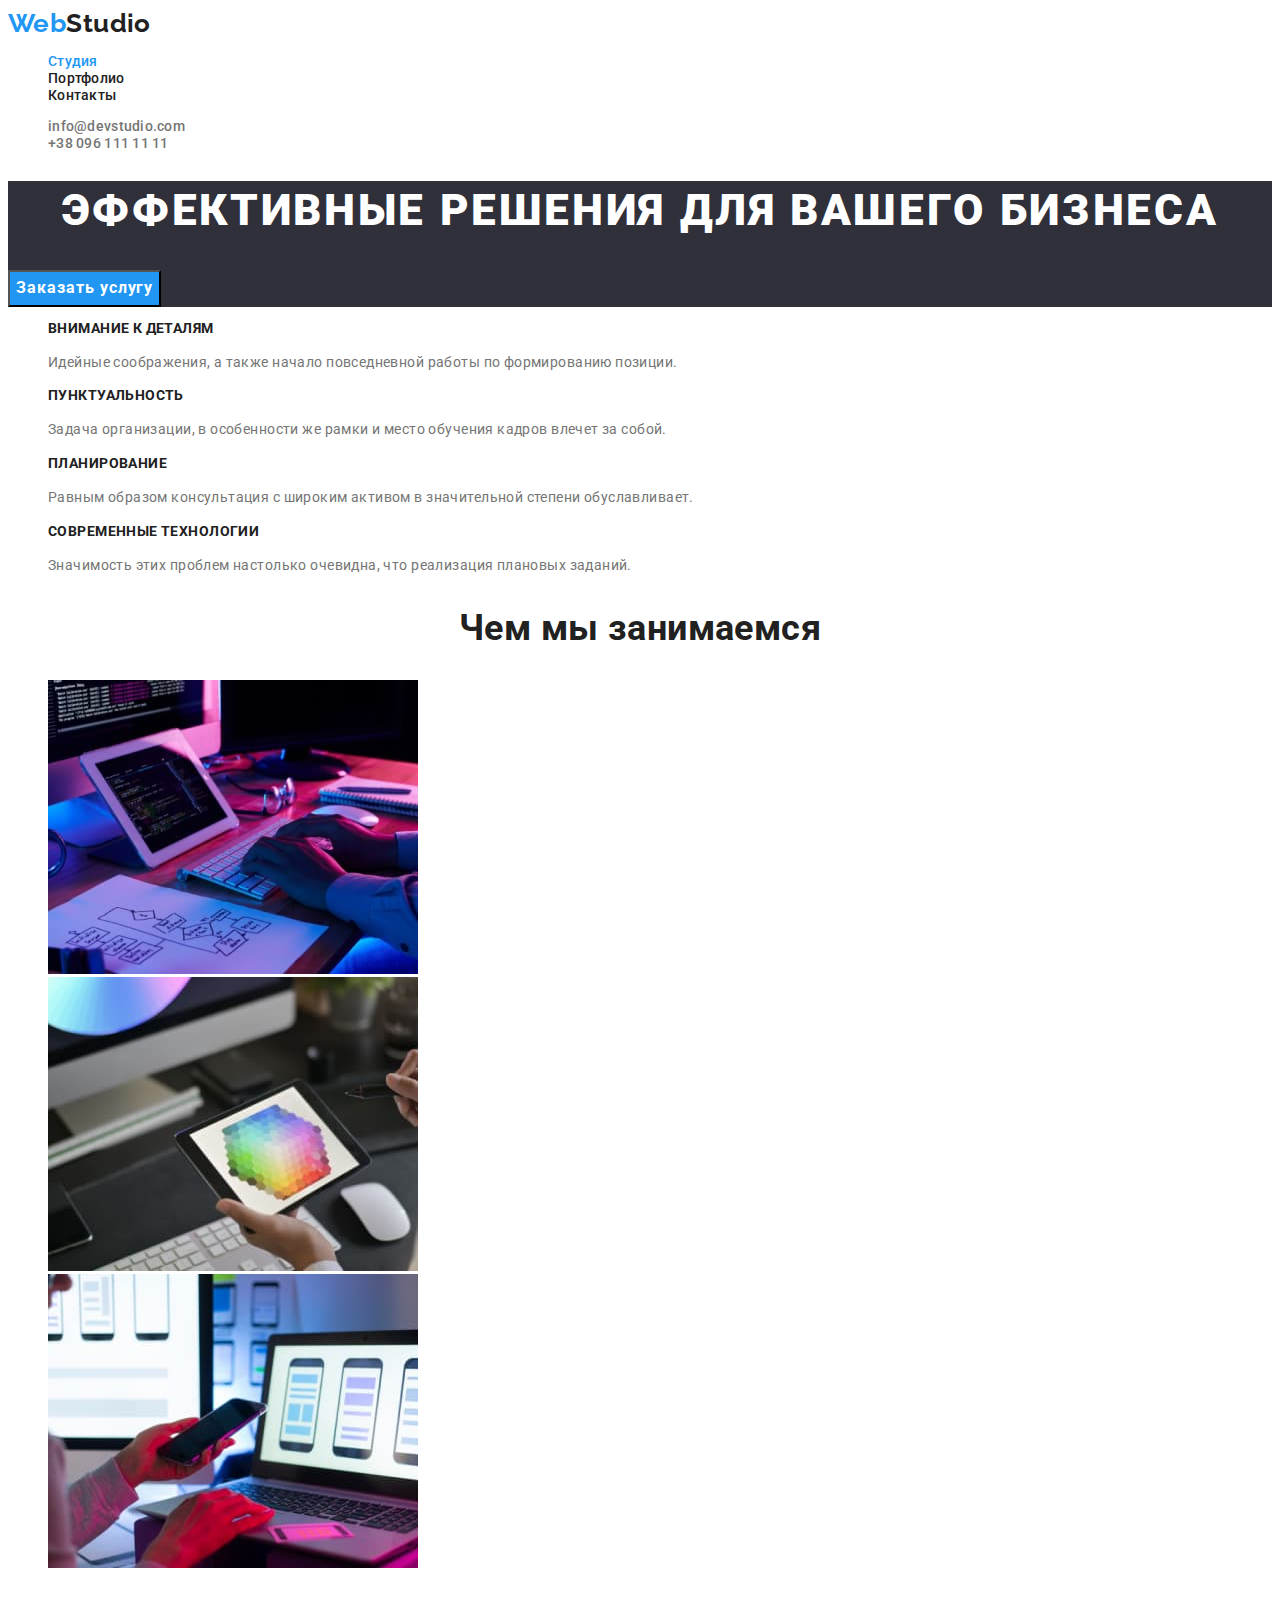
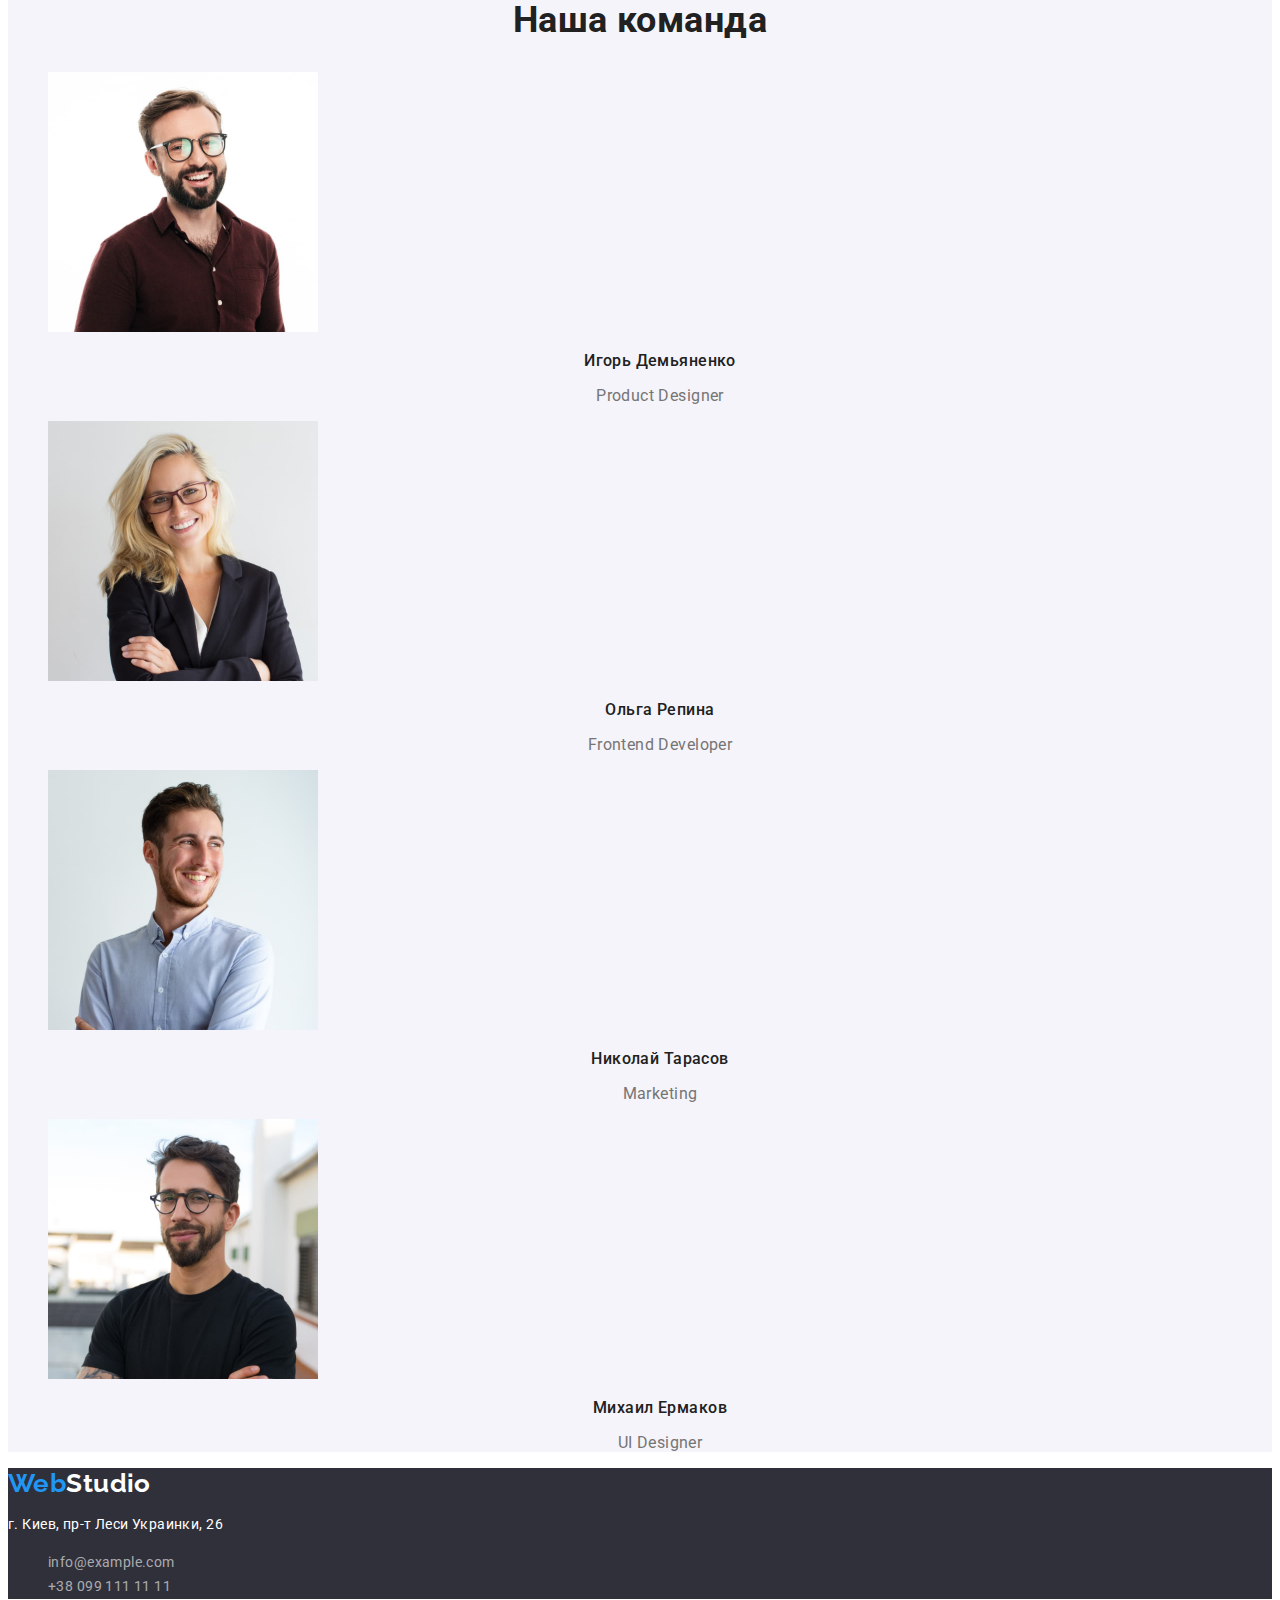
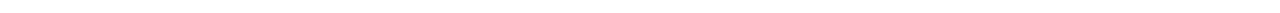
<file: index.html>
<!DOCTYPE html>
<html lang="ru">
	<head>
		<meta charset="UTF-8" />
		<meta http-equiv="X-UA-Compatible" content="IE=edge" />
		<meta name="viewport" content="width=device-width, initial-scale=1.0" />
		<title>Web Studio</title>
		<link rel="preconnect" href="https://fonts.googleapis.com" />
		<link rel="preconnect" href="https://fonts.gstatic.com" crossorigin />
		<link
			href="https://fonts.googleapis.com/css2?family=Raleway:wght@700&family=Roboto:wght@400;500;700;900&display=swap"
			rel="stylesheet"
		/>
		<link rel="stylesheet" href="./css/styles.css" />
	</head>

	<body>
		<header>
			<nav class="header">
				<a href="./index.html" class="logo link"><span class="logo-accent">Web</span>Studio</a>
				<ul class="main-nav list">
					<li>
						<a href="./index.html" class="link current active-link header-link">Студия</a>
					</li>
					<li>
						<a href="./portfolio.html" class="link active-link header-link"> Портфолио</a>
					</li>
					<li>
						<a href="" class="link active-link header-link">Контакты</a>
					</li>
				</ul>
			</nav>
			<ul class="auth-nav list">
				<li
					><a href="mailto:info@devstudio.com" class="link auth-link active-link header-link">info@devstudio.com</a></li
				>
				<li><a href="tel:+380961111111" class="link auth-link active-link header-link">+38 096 111 11 11</a></li>
			</ul>
		</header>

		<main>
			<section class="hero">
				<h1 class="hero-title">Эффективные решения для вашего бизнеса</h1>
				<button type="button" class="hero-btn">Заказать услугу</button>
			</section>

			<section class="benefits">
				<h2 class="visually-hidden">Наши преимущества</h2>
				<ul class="list">
					<li>
						<h3 class="benefits-title">Внимание к деталям</h3>
						<p class="benefits-text">
							Идейные соображения, а также начало повседневной работы по формированию позиции.
						</p>
					</li>
					<li>
						<h3 class="benefits-title">Пунктуальность</h3>
						<p class="benefits-text">
							Задача организации, в особенности же рамки и место обучения кадров влечет за собой.
						</p>
					</li>
					<li>
						<h3 class="benefits-title">Планирование</h3>
						<p class="benefits-text">
							Равным образом консультация с широким активом в значительной степени обуславливает.
						</p>
					</li>
					<li>
						<h3 class="benefits-title">Современные технологии</h3>
						<p class="benefits-text"> Значимость этих проблем настолько очевидна, что реализация плановых заданий. </p>
					</li>
				</ul>
			</section>

			<section class="about">
				<h2 class="about-title">Чем мы занимаемся</h2>
				<ul class="list">
					<li>
						<img src="./images/img-1.jpg" alt="Сотрудник пишет код" width="370" height="294" />
					</li>
					<li>
						<img src="./images/img-2.jpg" alt="Сотрудник занимается дизайном" width="370" height="294" />
					</li>
					<li>
						<img src="./images/img-3.jpg" alt="Сотрудник выбирает цветовую палитру" width="370" height="294" />
					</li>
				</ul>
			</section>

			<section class="team">
				<h2 class="team-title">Наша команда</h2>
				<ul class="list">
					<li>
						<img src="./images/photo-1.jpg" alt="Фото сотрудника" width="270" height="260" />
						<h3 class="team-member">Игорь Демьяненко</h3>
						<p class="team-profession">Product Designer</p>
					</li>
					<li>
						<img src="./images/photo-2.jpg" alt="Фото сотрудника" width="270" height="260" />
						<h3 class="team-member">Ольга Репина</h3>
						<p class="team-profession">Frontend Developer</p>
					</li>
					<li>
						<img src="./images/photo-3.jpg" alt="Фото сотрудника" width="270" height="260" />
						<h3 class="team-member">Николай Тарасов</h3>
						<p class="team-profession">Marketing</p>
					</li>
					<li>
						<img src="./images/photo-4.jpg" alt="Фото сотрудника" width="270" height="260" />
						<h3 class="team-member">Михаил Ермаков</h3>
						<p class="team-profession">UI Designer</p>
					</li>
				</ul>
			</section>
		</main>

		<footer class="footer">
			<a href="./index.html" class="logo link footer-logo"><span class="logo-accent">Web</span>Studio</a>
			<address class="adress">
				<p class="footer-adress">г. Киев, пр-т Леси Украинки, 26</p>
				<ul class="list">
					<li><a href="mailto:info@example.com" class="link contacts-link active-link">info@example.com</a></li>
					<li><a href="tel:+380991111111" class="link contacts-link active-link">+38 099 111 11 11</a></li>
				</ul>
			</address>
		</footer>
	</body>
</html>
</file>
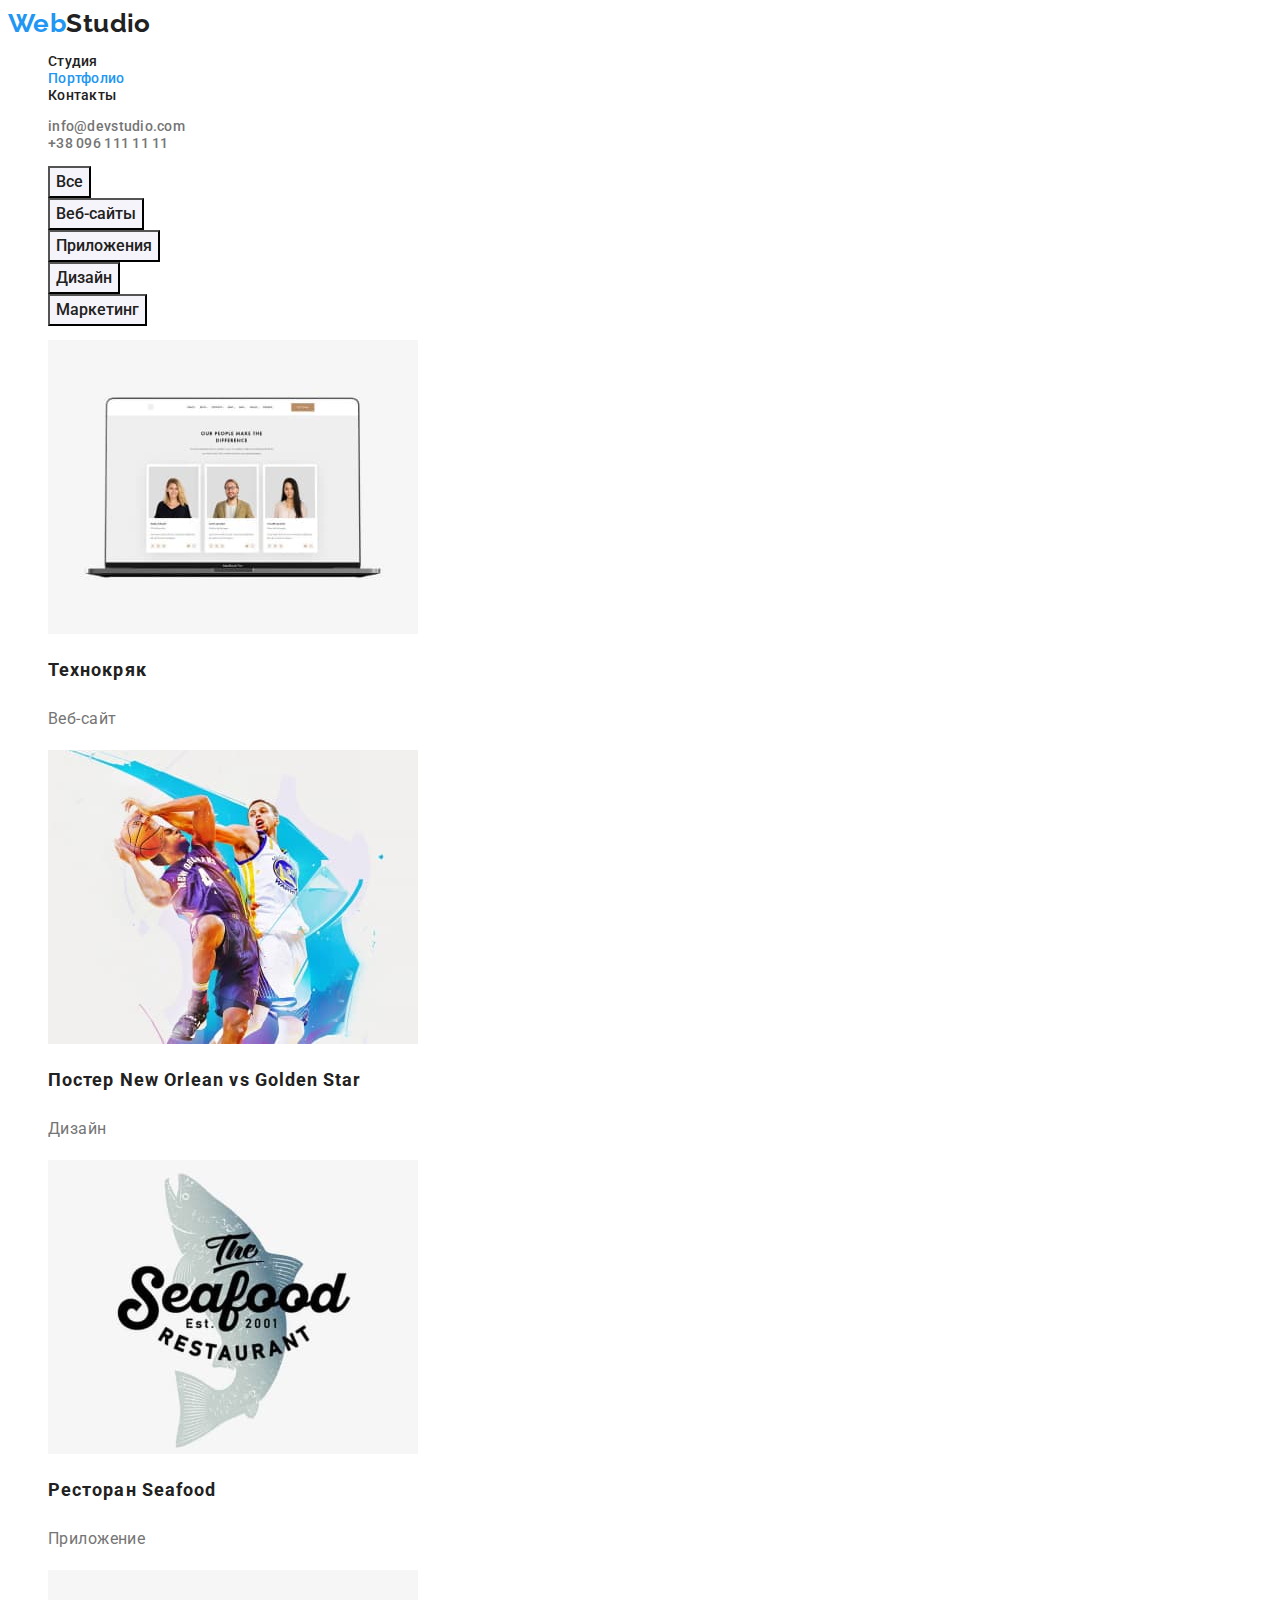
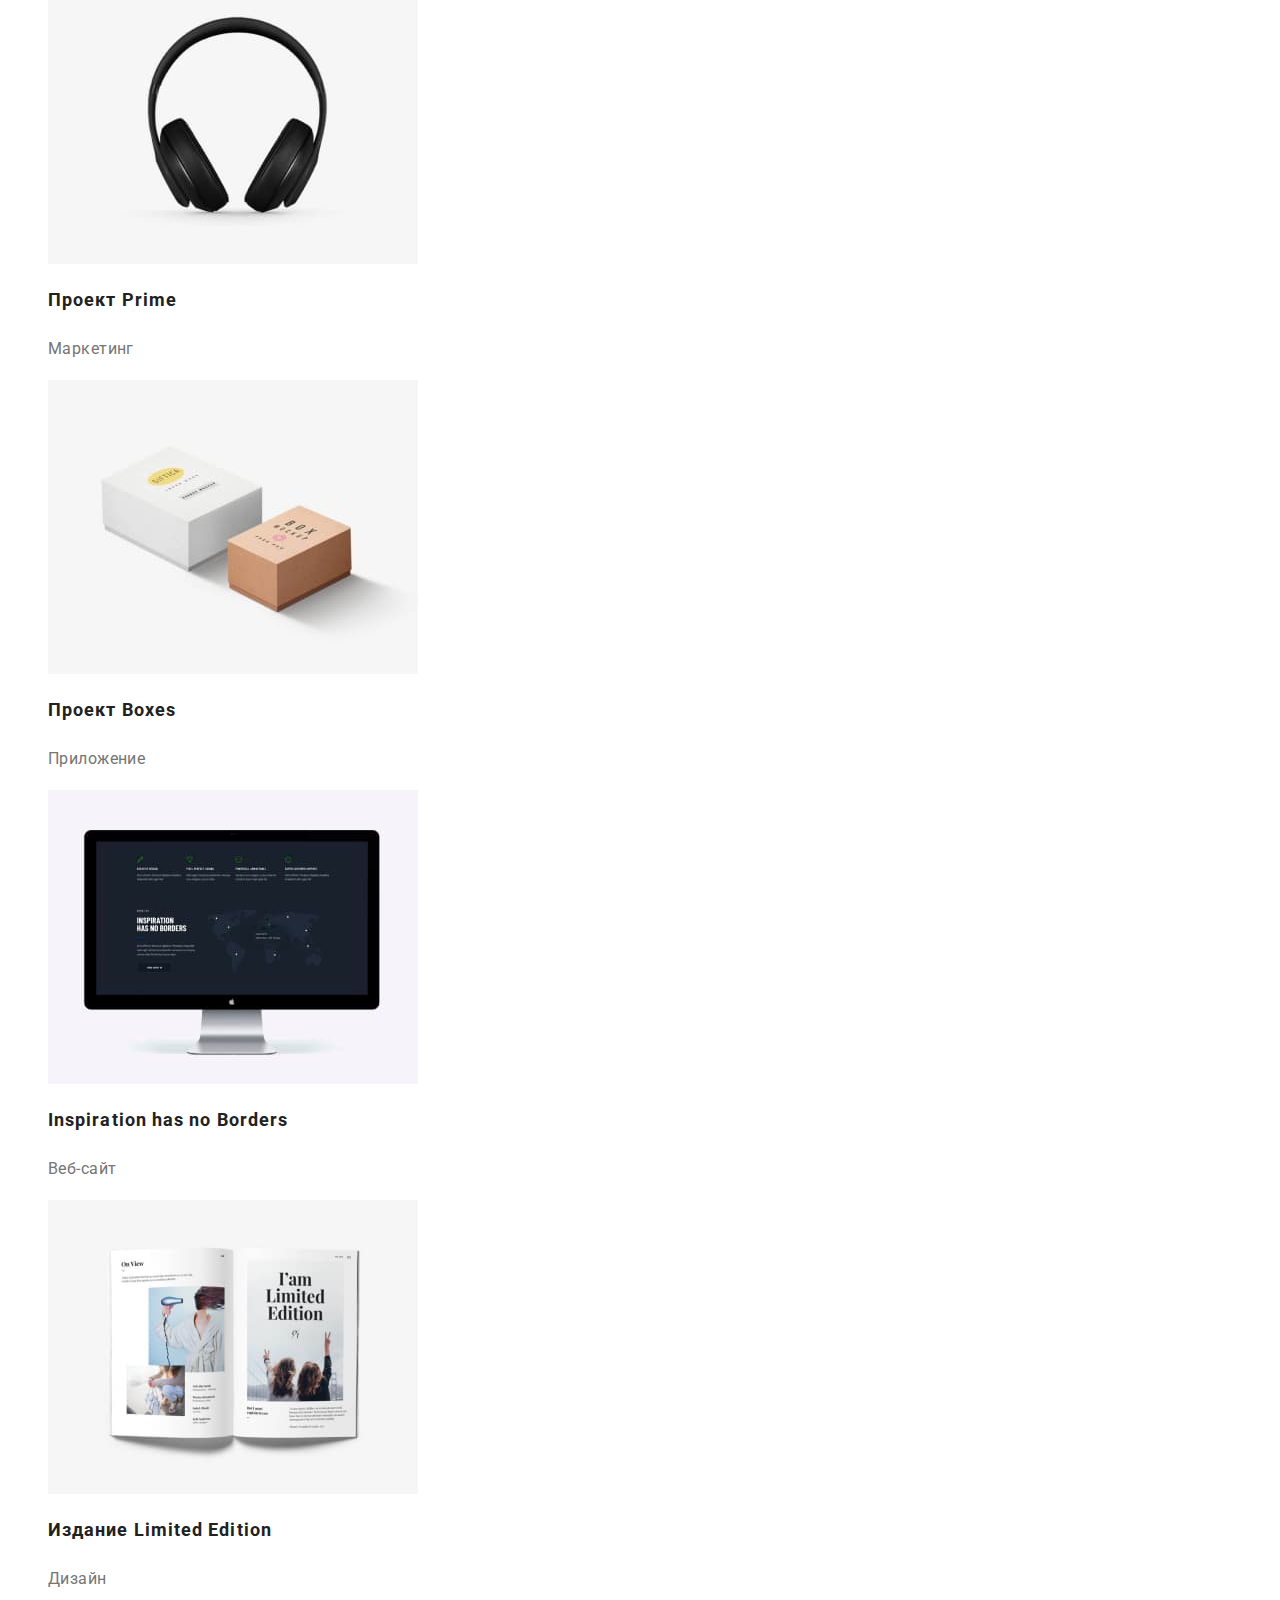
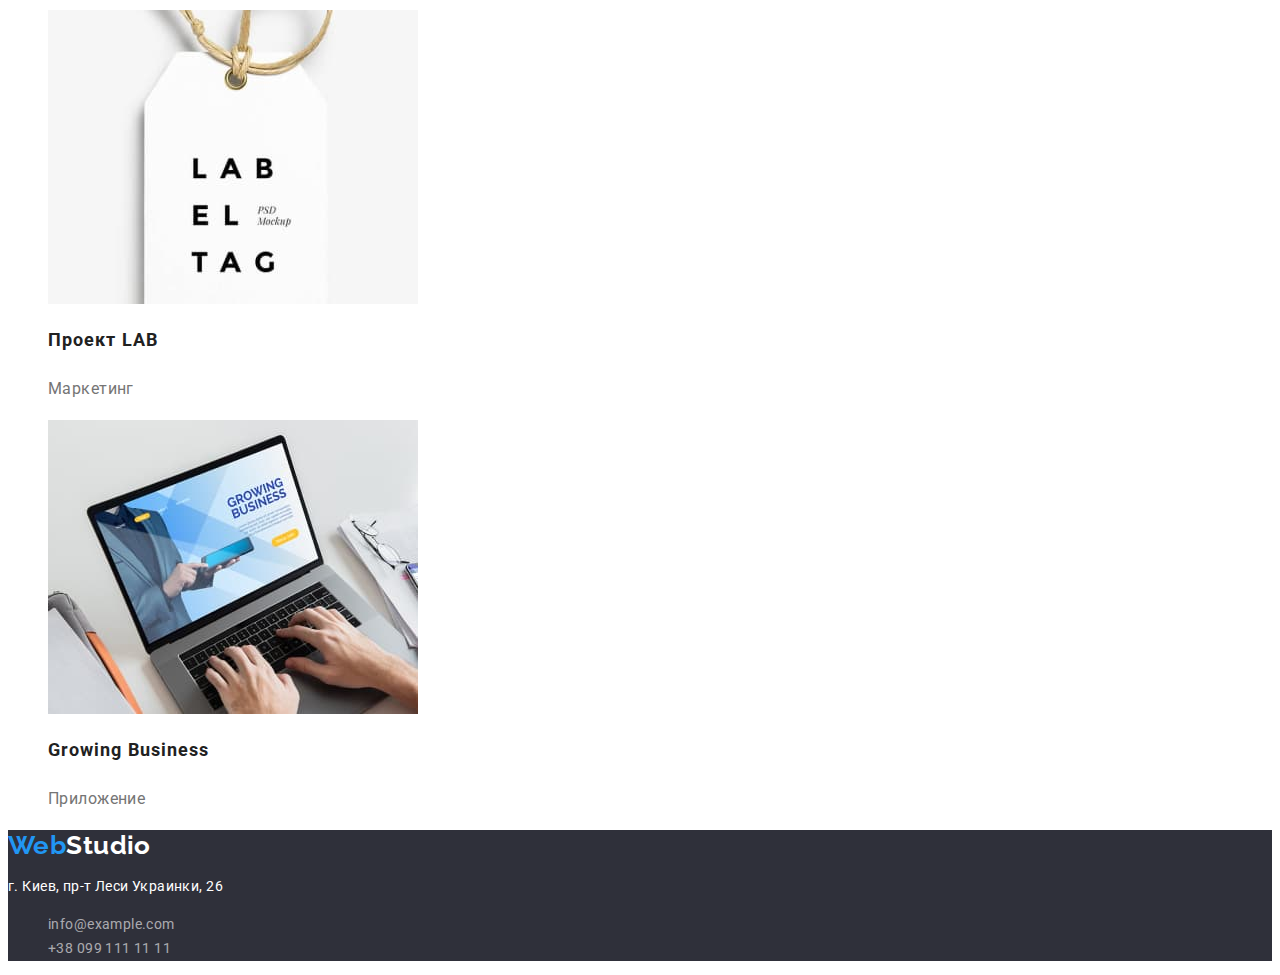
<file: portfolio.html>
<!DOCTYPE html>
<html lang="ru">
	<head>
		<meta charset="UTF-8" />
		<meta http-equiv="X-UA-Compatible" content="IE=edge" />
		<meta name="viewport" content="width=device-width, initial-scale=1.0" />
		<title>Web Studio</title>
		<link rel="preconnect" href="https://fonts.googleapis.com" />
		<link rel="preconnect" href="https://fonts.gstatic.com" crossorigin />
		<link
			href="https://fonts.googleapis.com/css2?family=Raleway:wght@700&family=Roboto:wght@400;500;700;900&display=swap"
			rel="stylesheet"
		/>
		<link rel="stylesheet" href="./css/styles.css" />
	</head>

	<body>
		<header>
			<nav class="header">
				<a href="./index.html" class="logo link"><span class="logo-accent">Web</span>Studio</a>
				<ul class="main-nav list">
					<li>
						<a href="./index.html" class="link active-link header-link">Студия</a>
					</li>
					<li>
						<a href="./portfolio.html" class="link current active-link header-link"> Портфолио</a>
					</li>
					<li>
						<a href="" class="link active-link header-link">Контакты</a>
					</li>
				</ul>
			</nav>
			<ul class="auth-nav list">
				<li
					><a href="mailto:info@devstudio.com" class="link auth-link active-link header-link">info@devstudio.com</a></li
				>
				<li><a href="tel:+380961111111" class="link auth-link active-link header-link">+38 096 111 11 11</a></li>
			</ul>
		</header>

		<main>
			<section class="examples">
				<h1 class="visually-hidden">Примеры работ</h1>
				<ul class="list filter">
					<li><button type="button" class="filter-btn">Все</button></li>
					<li><button type="button" class="filter-btn">Веб-сайты</button></li>
					<li><button type="button" class="filter-btn">Приложения</button></li>
					<li><button type="button" class="filter-btn">Дизайн</button></li>
					<li><button type="button" class="filter-btn">Маркетинг</button></li>
				</ul>
				<ul class="list">
					<li>
						<a href="" class="link"
							><img src="./images/example-1.jpg" alt="Страница веб-сайта" width="370" height="294" />
							<h2 class="examples-title">Технокряк</h2>
							<p class="examples-type">Веб-сайт</p>
						</a>
					</li>
					<li>
						<a href="" class="link"
							><img src="./images/example-2.jpg" alt="Постер с баскетболистами" width="370" height="294" />
							<h2 class="examples-title">Постер New Orlean vs Golden Star</h2>
							<p class="examples-type">Дизайн</p>
						</a>
					</li>
					<li>
						<a href="" class="link"
							><img src="./images/example-3.jpg" alt="Логотип с рыбой" width="370" height="294" />
							<h2 class="examples-title">Ресторан Seafood</h2>
							<p class="examples-type">Приложение</p>
						</a>
					</li>
					<li>
						<a href="" class="link">
							<img src="./images/example-4.jpg" alt="Наушники" width="370" height="294" />
							<h2 class="examples-title">Проект Prime</h2>
							<p class="examples-type">Маркетинг</p>
						</a>
					</li>
					<li>
						<a href="" class="link">
							<img src="./images/example-5.jpg" alt="2 коробки" width="370" height="294" />
							<h2 class="examples-title">Проект Boxes</h2>
							<p class="examples-type">Приложение</p>
						</a>
					</li>
					<li>
						<a href="" class="link"
							><img src="./images/example-6.jpg" alt="Страница веб-сайта" width="370" height="294" />
							<h2 class="examples-title">Inspiration has no Borders</h2>
							<p class="examples-type">Веб-сайт</p>
						</a>
					</li>
					<li>
						<a href="" class="link"
							><img src="./images/example-7.jpg" alt="Журнал" width="370" height="294" />
							<h2 class="examples-title">Издание Limited Edition</h2>
							<p class="examples-type">Дизайн</p>
						</a>
					</li>
					<li>
						<a href="" class="link"
							><img src="./images/example-8.jpg" alt="Бирка с логотипом" width="370" height="294" />
							<h2 class="examples-title">Проект LAB</h2>
							<p class="examples-type">Маркетинг</p>
						</a>
					</li>
					<li>
						<a href="" class="link"
							><img src="./images/example-9.jpg" alt="Страница веб-сайта" width="370" height="294" />
							<h2 class="examples-title">Growing Business</h2>
							<p class="examples-type">Приложение</p>
						</a>
					</li>
				</ul>
			</section>
		</main>

		<footer class="footer">
			<a href="./index.html" class="logo link footer-logo"><span class="logo-accent">Web</span>Studio</a>
			<address class="adress">
				<p class="footer-adress">г. Киев, пр-т Леси Украинки, 26</p>
				<ul class="list">
					<li><a href="mailto:info@example.com" class="link contacts-link active-link">info@example.com</a></li>
					<li><a href="tel:+380991111111" class="link contacts-link active-link">+38 099 111 11 11</a></li>
				</ul>
			</address>
		</footer>
	</body>
</html>
</file>
<file: css/styles.css>
:root {
	--accent-color: #2196f3;
	--main-color: #212121;
	--secondary-color: #757575;
	--background-color: #ffffff;
	--secondary-background-color: #f5f4fa;
	--backgound-accent-color: #2f303a;
	--contrast-text-color: #ffffff;
	--footer-contacts: rgba(255, 255, 255, 0.6);
}

body {
	font-size: 14px;
	font-family: "Roboto", sans-serif;
	letter-spacing: 0.03em;
	background-color: var(--background-color);
	color: var(--main-color);
}

.list {
	list-style: none;
}

.link {
	text-decoration: none;
}

.visually-hidden {
	position: absolute;
	width: 1px;
	height: 1px;
	margin: -1px;
	border: 0;
	padding: 0;
	white-space: nowrap;
	clip-path: inset(100%);
	clip: rect(0 0 0 0);
	overflow: hidden;
}

/* logo styles */

.logo {
	font-family: "Raleway", sans-serif;
	font-weight: 700;
	font-size: 26px;
	line-height: 1.19;
	color: inherit;
}

.logo-accent {
	color: var(--accent-color);
}

/* navigation styles */

.active-link {
	color: inherit;
}

.header-link {
	font-weight: 500;
	line-height: 1.14;
	letter-spacing: 0.02em;
}

.auth-link {
	color: var(--secondary-color);
}

.current,
.active-link:hover,
.active-link:focus {
	color: var(--accent-color);
}

/* footer styles */

.footer {
	background-color: var(--backgound-accent-color);
}

.footer-adress,
.footer-logo {
	color: var(--contrast-text-color);
}

.adress,
.contacts-link {
	font-style: normal;
	line-height: 1.71;
	color: var(--footer-contacts);
}

/* hero styles */

.hero {
	background-color: var(--backgound-accent-color);
}

.hero-btn {
	font-family: inherit;
	font-weight: 700;
	font-size: 16px;
	line-height: 1.88;
	letter-spacing: 0.06em;
	color: var(--contrast-text-color);
	background-color: var(--accent-color);
}

/* studio styles */

.team {
	background-color: var(--secondary-background-color);
}

.team-title,
.about-title {
	font-weight: 700;
	font-size: 36px;
	line-height: 1.16;
	text-align: center;
}

.team-member,
.team-profession {
	font-size: 16px;
	line-height: 1.19;
	text-align: center;
}

.team-member {
	font-weight: 500;
}

.team-profession {
	color: var(--secondary-color);
}

.benefits-title {
	font-weight: 700;
	font-size: inherit;
	line-height: 1.14;
	text-transform: uppercase;
}

.benefits-text {
	line-height: 1.71;
	color: var(--secondary-color);
}

.hero-btn:hover,
.hero-btn:focus {
	color: inherit;
	background-color: var(--secondary-background-color);
	cursor: pointer;
}

.hero-title {
	font-weight: 900;
	font-size: 44px;
	line-height: 1.36;
	text-align: center;
	letter-spacing: 0.06em;
	text-transform: uppercase;
	color: var(--contrast-text-color);
}

/* filter button styles */

.filter-btn {
	font-family: inherit;
	font-weight: 500;
	font-size: 16px;
	line-height: 1.63;
	color: var(--main-color);
	background-color: var(--secondary-background-color);
}

.filter-btn:hover,
.filter-btn:focus {
	color: var(--contrast-text-color);
	background-color: var(--accent-color);
	cursor: pointer;
}

/* portfolio styles */

.examples-title {
	font-weight: 700;
	font-size: 18px;
	line-height: 2;
	letter-spacing: 0.06em;
	color: var(--main-color);
}

.examples-type {
	font-size: 16px;
	line-height: 1.88;
	color: var(--secondary-color);
}
</file>
